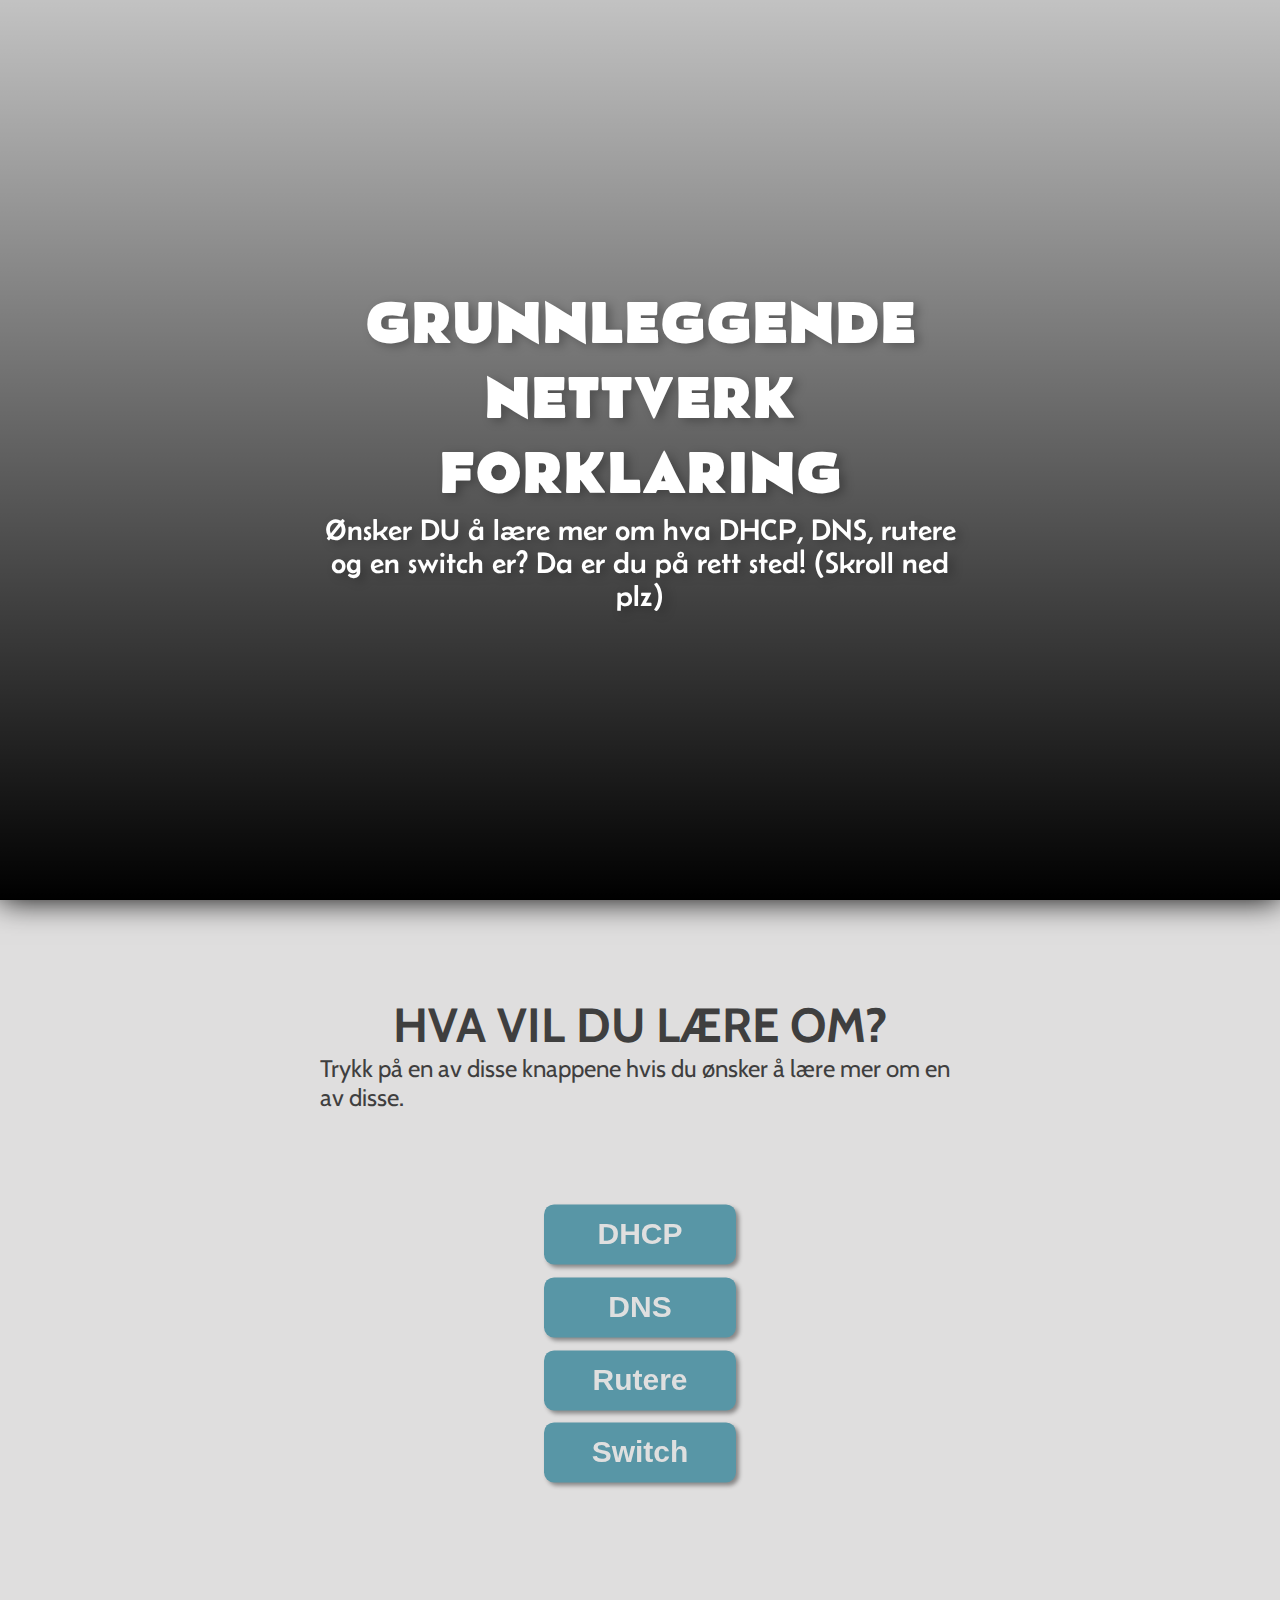
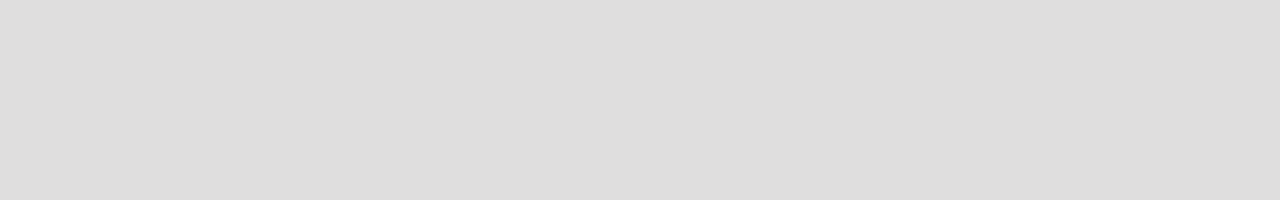
<file: index.html>
<!DOCTYPE html>
<html lang="en">
<head>
    <meta charset="UTF-8">
    <meta http-equiv="X-UA-Compatible" content="IE=edge">
    <meta name="viewport" content="width=device-width, initial-scale=1.0">
    <!-- Google Fonts -->
    <style>
        @import url('https://fonts.googleapis.com/css2?family=Belanosima:wght@400;600&display=swap');
    </style>        
    <style>
        @import url('https://fonts.googleapis.com/css2?family=Cabin&display=swap');
    </style>

    <!-- Tittel, CSS & ikon -->
    <title>Internet forklaring</title>
    <link rel="stylesheet" href="styles.css">
    <link rel="icon" type="image/x-icon" href="https://cdn.discordapp.com/attachments/380994930904137730/1147265532341526630/icon.png">
</head>
<body>
    
    <!-- Toppen av siden -->

    <div class="header">
        <div class="title">
            <h1>
                GRUNNLEGGENDE NETTVERK FORKLARING
            </h1>
            <p>
                Ønsker DU å lære mer om hva DHCP, DNS, rutere og en switch er? Da er du på rett sted!  (Skroll ned plz)
            </p>
        </div>
    </div>

    <!-- Neste side; forklaringer -->

    <div class="nextpage">
        <div class="nextpagetitle">
            <h1>
                HVA VIL DU LÆRE OM?
            </h1>
            <p>Trykk på en av disse knappene hvis du ønsker å lære mer om en av disse.</p>
        </div>
        <div class="buttons">
            <button type="button" class="dhcp" onclick="location.href='dhcp.html'">
                DHCP
            </button>
            <button type="button" class="dns" onclick="location.href='dns.html'">
                DNS
            </button>
            <button type="button" class="rutere" onclick="location.href='rutere.html'">
                Rutere
            </button>
            <button type="button" class="switch" onclick="location.href='switch.html'">
                Switch
            </button>
        </div>
    </div>
</body>
</html>
</file>
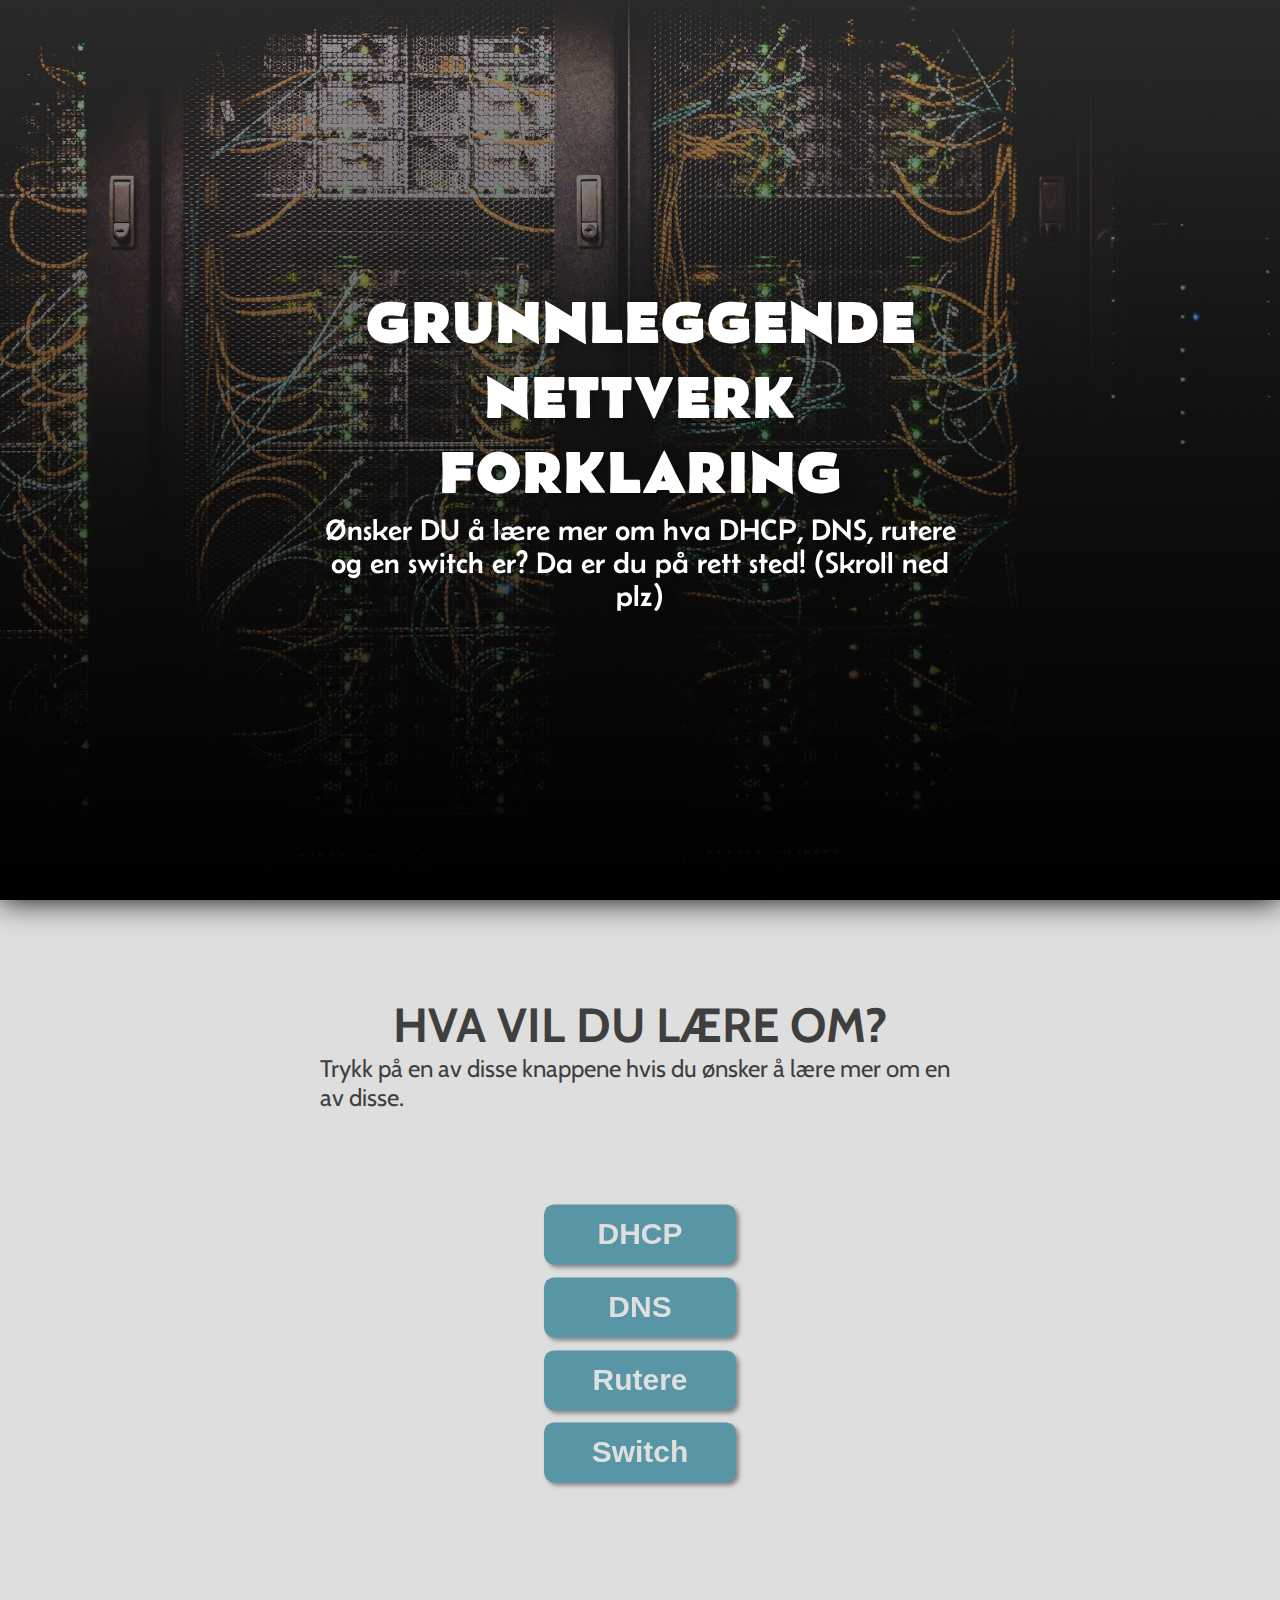
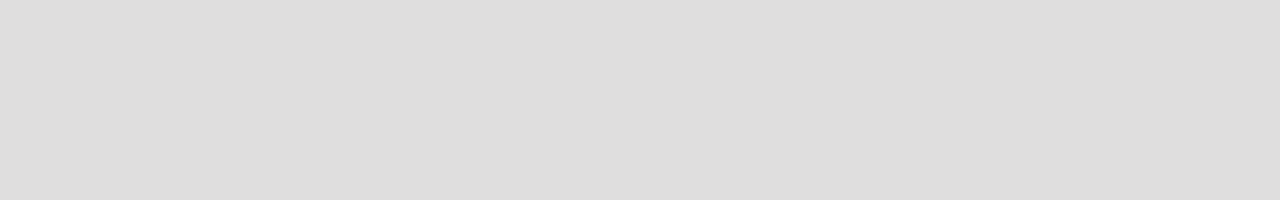
<file: nettverk/index.html>
<!DOCTYPE html>
<html lang="en">
<head>
    <meta charset="UTF-8">
    <meta http-equiv="X-UA-Compatible" content="IE=edge">
    <meta name="viewport" content="width=device-width, initial-scale=1.0">
    <!-- Google Fonts -->
    <style>
        @import url('https://fonts.googleapis.com/css2?family=Belanosima:wght@400;600&display=swap');
    </style>        
    <style>
        @import url('https://fonts.googleapis.com/css2?family=Cabin&display=swap');
    </style>

    <!-- Tittel, CSS & ikon -->
    <title>Internet forklaring</title>
    <link rel="stylesheet" href="styles.css">
    <link rel="icon" type="image/x-icon" href="/images/icon.png">
</head>
<body>
    
    <!-- Toppen av siden -->

    <div class="header">
        <div class="title">
            <h1>
                GRUNNLEGGENDE NETTVERK FORKLARING
            </h1>
            <p>
                Ønsker DU å lære mer om hva DHCP, DNS, rutere og en switch er? Da er du på rett sted!  (Skroll ned plz)
            </p>
        </div>
    </div>

    <!-- Neste side; forklaringer -->

    <div class="nextpage">
        <div class="nextpagetitle">
            <h1>
                HVA VIL DU LÆRE OM?
            </h1>
            <p>Trykk på en av disse knappene hvis du ønsker å lære mer om en av disse.</p>
        </div>
        <div class="buttons">
            <button type="button" class="dhcp" onclick="location.href='dhcp.html'">
                DHCP
            </button>
            <button type="button" class="dns" onclick="location.href='dns.html'">
                DNS
            </button>
            <button type="button" class="rutere" onclick="location.href='rutere.html'">
                Rutere
            </button>
            <button type="button" class="switch" onclick="location.href='switch.html'">
                Switch
            </button>
        </div>
    </div>
</body>
</html>
</file>
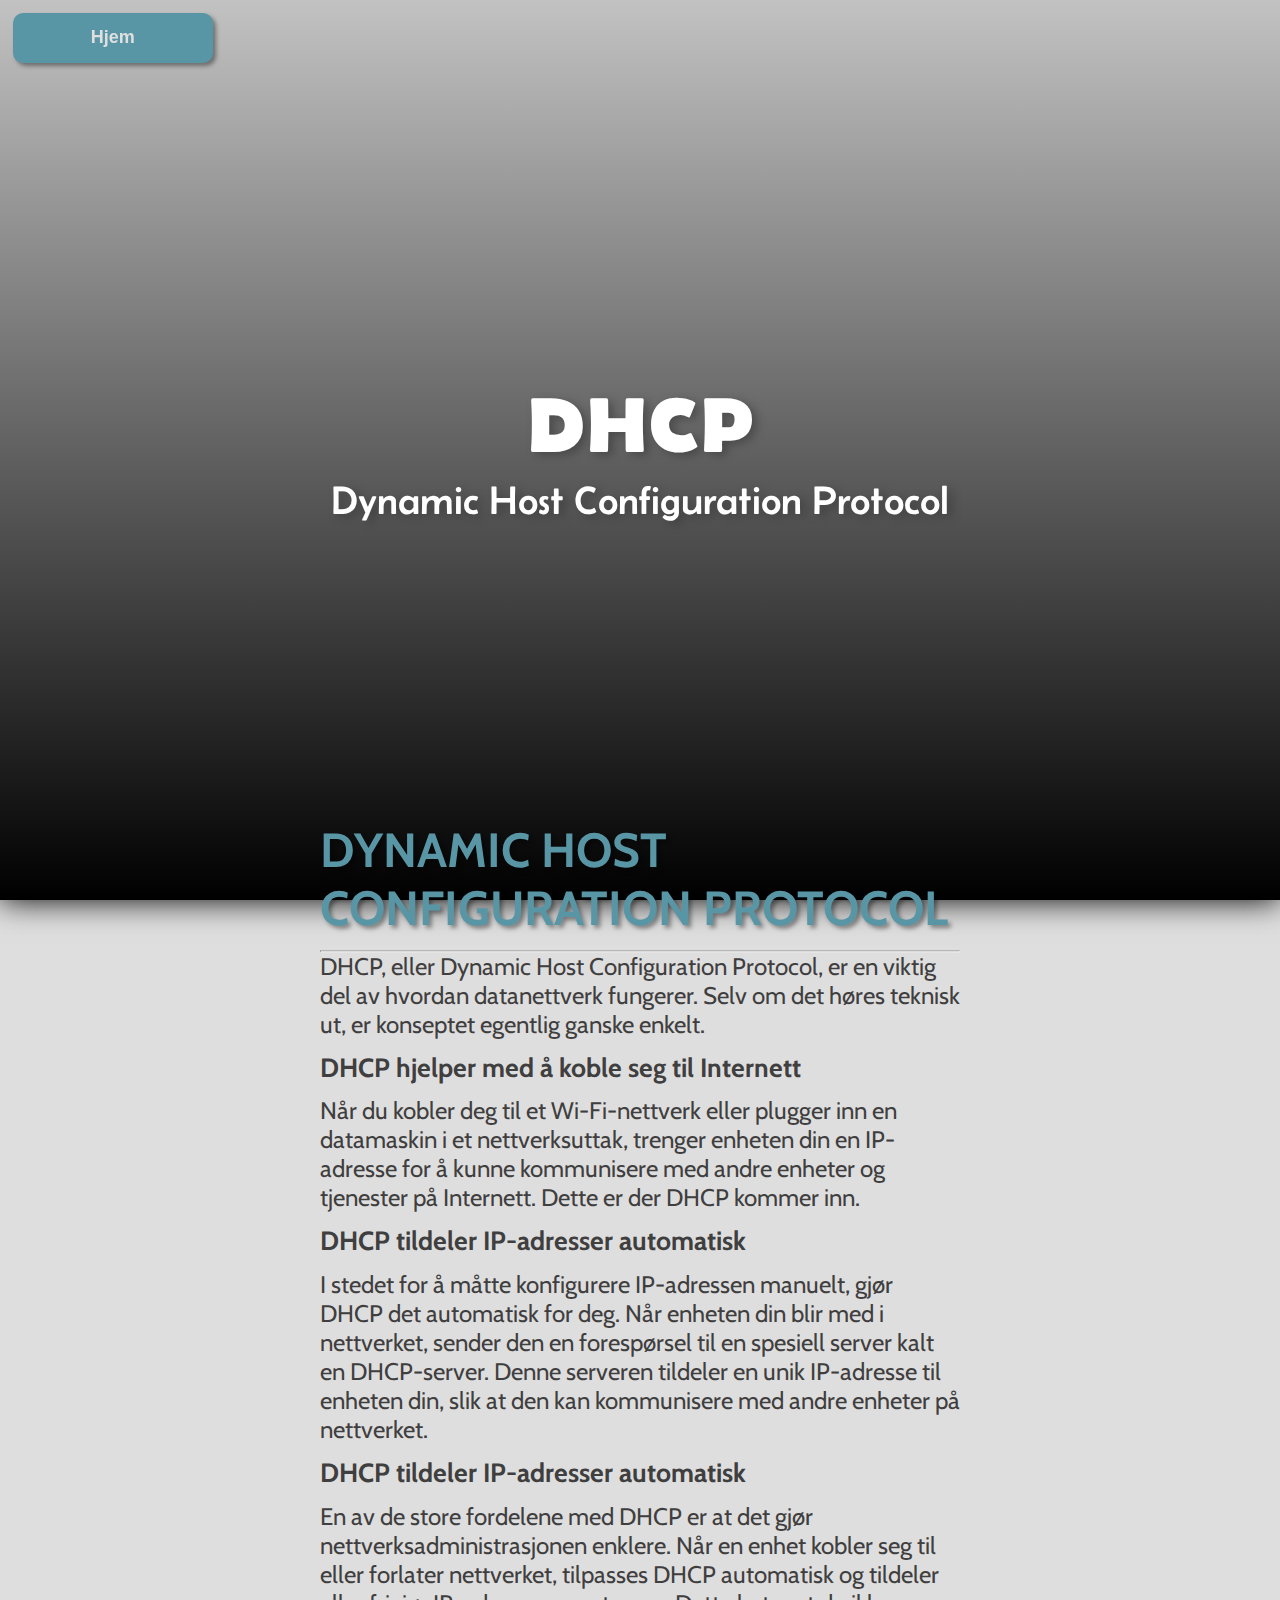
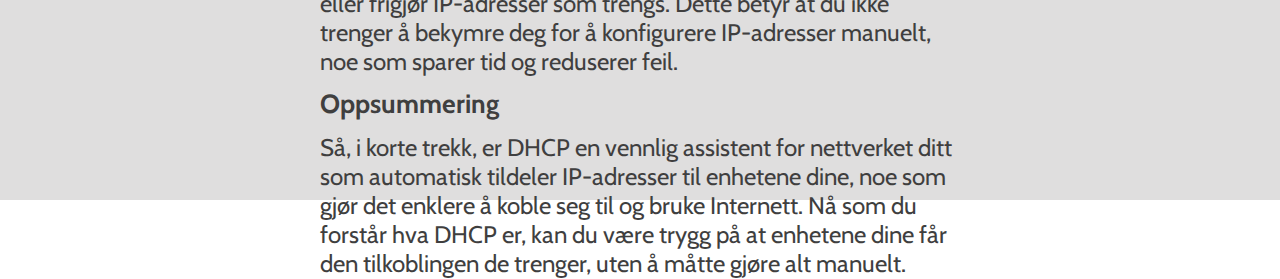
<file: dhcp.html>
<!DOCTYPE html>
<html lang="en">
<head>
    <meta charset="UTF-8">
    <meta http-equiv="X-UA-Compatible" content="IE=edge">
    <meta name="viewport" content="width=device-width, initial-scale=1.0">
    <!-- Google Fonts -->
    <style>
        @import url('https://fonts.googleapis.com/css2?family=Belanosima:wght@400;600&display=swap');
    </style>        
    <style>
        @import url('https://fonts.googleapis.com/css2?family=Cabin&display=swap');
    </style>

    <!-- Tittel, CSS & ikon -->
    <title>Internet forklaring</title>
    <link rel="stylesheet" href="dhcp.css">
    <link rel="icon" type="image/x-icon" href="/images/icon.png">
</head>
<body>
    
    <!-- Toppen av siden -->

    <div class="header">
        <!-- Tilbake knapp -->
        <div class="tilbakeknapp">
            <button type="button" class="return" onclick="location.href='index.html'">
                Hjem
            </button>
        </div>
        <div class="titteltekst">
            <div class="title">
                <h1>
                    DHCP
                </h1>
                <p>
                    Dynamic Host Configuration Protocol
                </p>
            </div>
        </div>
    </div>

    <!-- Neste side -->

    <div class="nextpage">
        <div class="infotext">
            <h1>DYNAMIC HOST CONFIGURATION PROTOCOL</h1>
            <hr>
            <p>
                DHCP, eller Dynamic Host Configuration Protocol, er en viktig del av hvordan datanettverk fungerer. Selv om det høres teknisk ut, er konseptet egentlig ganske enkelt.

                <h2>DHCP hjelper med å koble seg til Internett</h2>

                Når du kobler deg til et Wi-Fi-nettverk eller plugger inn en datamaskin i et nettverksuttak, trenger enheten din en IP-adresse for å kunne kommunisere med andre enheter og tjenester på Internett. Dette er der DHCP kommer inn.
               
                <h2>DHCP tildeler IP-adresser automatisk</h2>

                I stedet for å måtte konfigurere IP-adressen manuelt, gjør DHCP det automatisk for deg. Når enheten din blir med i nettverket, sender den en forespørsel til en spesiell server kalt en DHCP-server. Denne serveren tildeler en unik IP-adresse til enheten din, slik at den kan kommunisere med andre enheter på nettverket.
                
                <h2>DHCP tildeler IP-adresser automatisk</h2>

                En av de store fordelene med DHCP er at det gjør nettverksadministrasjonen enklere. Når en enhet kobler seg til eller forlater nettverket, tilpasses DHCP automatisk og tildeler eller frigjør IP-adresser som trengs. Dette betyr at du ikke trenger å bekymre deg for å konfigurere IP-adresser manuelt, noe som sparer tid og reduserer feil.
                
                <h2>Oppsummering</h2>

                Så, i korte trekk, er DHCP en vennlig assistent for nettverket ditt som automatisk tildeler IP-adresser til enhetene dine, noe som gjør det enklere å koble seg til og bruke Internett. Nå som du forstår hva DHCP er, kan du være trygg på at enhetene dine får den tilkoblingen de trenger, uten å måtte gjøre alt manuelt.
            </p>
        </div>
    </div>
</file>
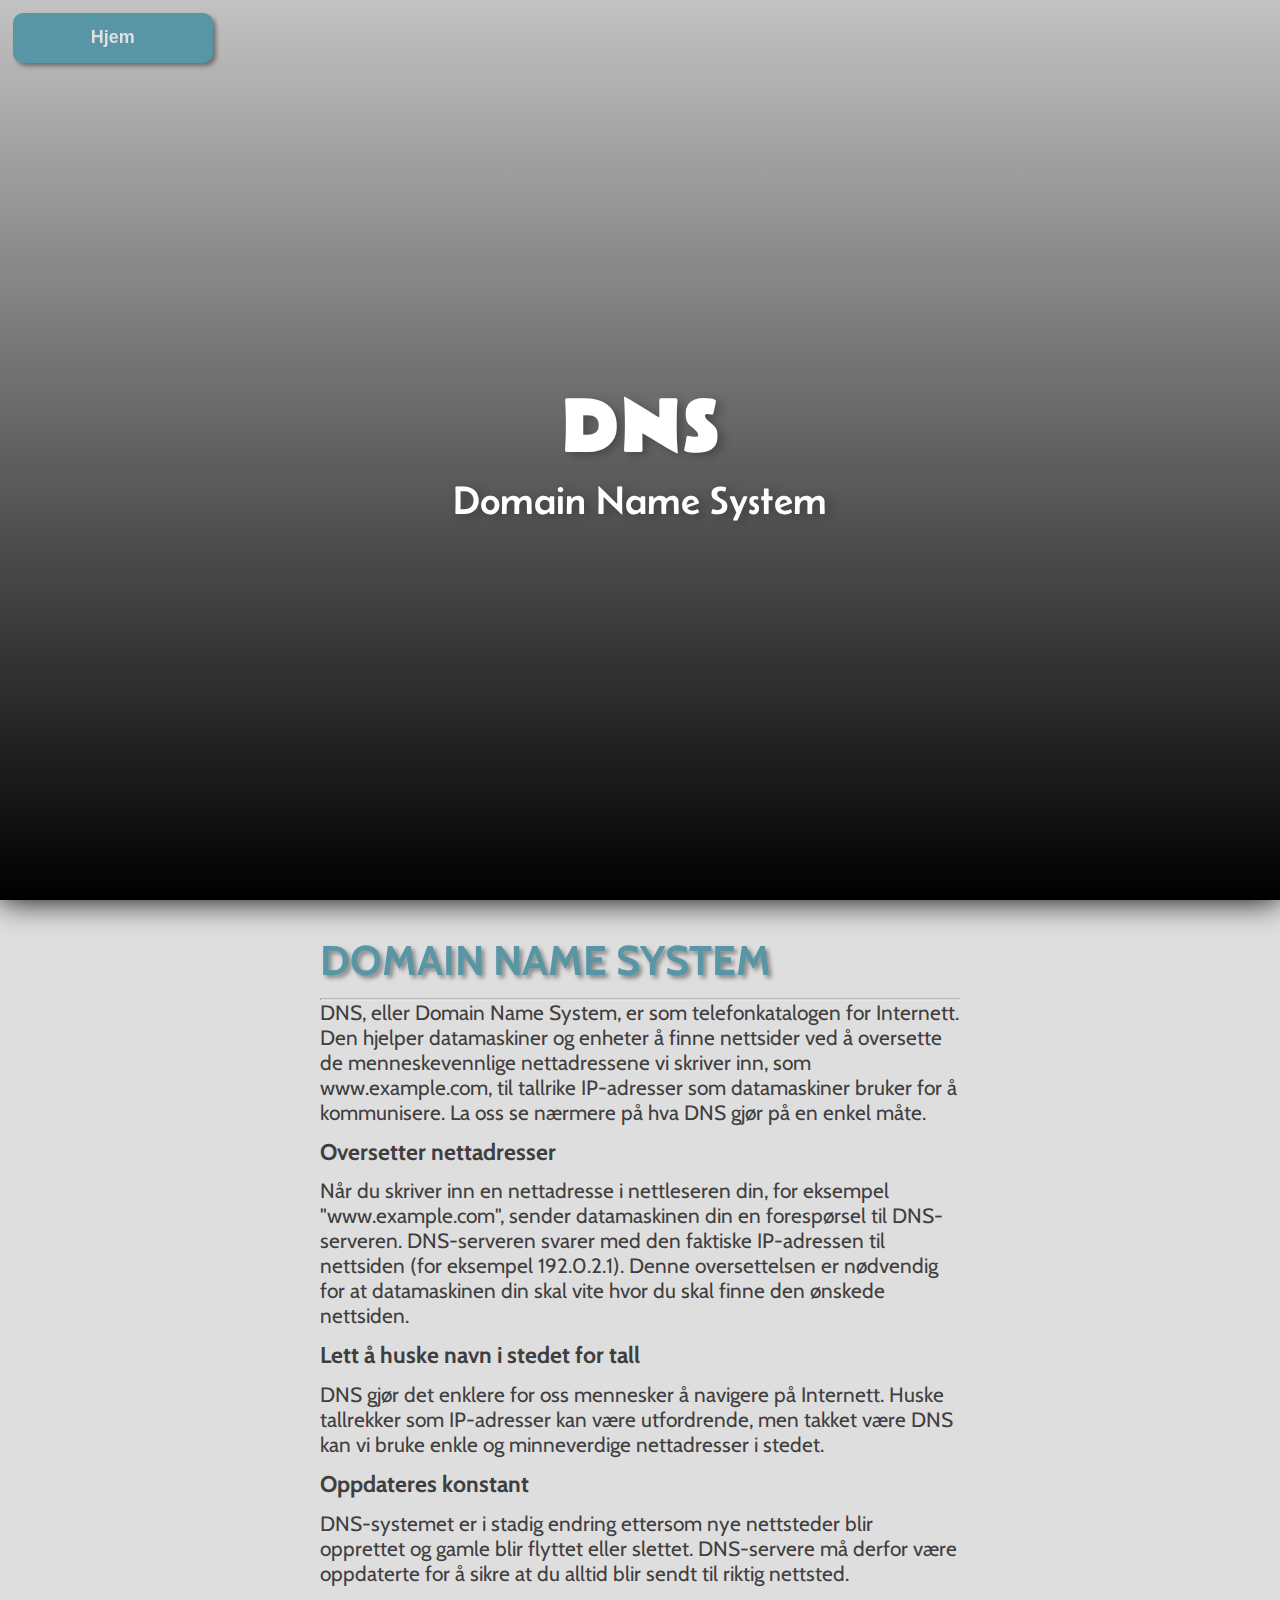
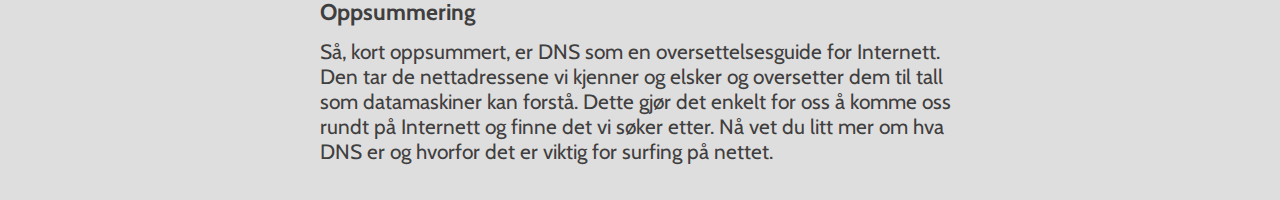
<file: dns.html>
<!DOCTYPE html>
<html lang="en">
<head>
    <meta charset="UTF-8">
    <meta http-equiv="X-UA-Compatible" content="IE=edge">
    <meta name="viewport" content="width=device-width, initial-scale=1.0">
    <!-- Google Fonts -->
    <style>
        @import url('https://fonts.googleapis.com/css2?family=Belanosima:wght@400;600&display=swap');
    </style>        
    <style>
        @import url('https://fonts.googleapis.com/css2?family=Cabin&display=swap');
    </style>

    <!-- Tittel, CSS & ikon -->
    <title>Internet forklaring</title>
    <link rel="stylesheet" href="dns.css">
    <link rel="icon" type="image/x-icon" href="/images/icon.png">
</head>
<body>
    
    <!-- Toppen av siden -->

    <div class="header">
        <!-- Tilbake knapp -->
        <div class="tilbakeknapp">
            <button type="button" class="return" onclick="location.href='index.html'">
                Hjem
            </button>
        </div>
        <!-- Tittel -->
        <div class="titteltekst">
            <div class="title">
                <h1>
                    DNS
                </h1>
                <p>
                    Domain Name System
                </p>
            </div>
        </div>
    </div>

    <!-- Neste side -->

    <div class="nextpage">
        <div class="infotext">
            <h1>DOMAIN NAME SYSTEM</h1>
            <hr>
            <p>
                DNS, eller Domain Name System, er som telefonkatalogen for Internett. Den hjelper datamaskiner og enheter å finne nettsider ved å oversette de menneskevennlige nettadressene vi skriver inn, som www.example.com, til tallrike IP-adresser som datamaskiner bruker for å kommunisere. La oss se nærmere på hva DNS gjør på en enkel måte.

                <h2>Oversetter nettadresser</h2>

                Når du skriver inn en nettadresse i nettleseren din, for eksempel "www.example.com", sender datamaskinen din en forespørsel til DNS-serveren. DNS-serveren svarer med den faktiske IP-adressen til nettsiden (for eksempel 192.0.2.1). Denne oversettelsen er nødvendig for at datamaskinen din skal vite hvor du skal finne den ønskede nettsiden.
              
                <h2>Lett å huske navn i stedet for tall</h2>

                DNS gjør det enklere for oss mennesker å navigere på Internett. Huske tallrekker som IP-adresser kan være utfordrende, men takket være DNS kan vi bruke enkle og minneverdige nettadresser i stedet.
               
                <h2>Oppdateres konstant</h2>

                DNS-systemet er i stadig endring ettersom nye nettsteder blir opprettet og gamle blir flyttet eller slettet. DNS-servere må derfor være oppdaterte for å sikre at du alltid blir sendt til riktig nettsted.
                
                <h2>Oppsummering</h2>

                Så, kort oppsummert, er DNS som en oversettelsesguide for Internett. Den tar de nettadressene vi kjenner og elsker og oversetter dem til tall som datamaskiner kan forstå. Dette gjør det enkelt for oss å komme oss rundt på Internett og finne det vi søker etter. Nå vet du litt mer om hva DNS er og hvorfor det er viktig for surfing på nettet.
            </p>
        </div>
    </div>
</file>
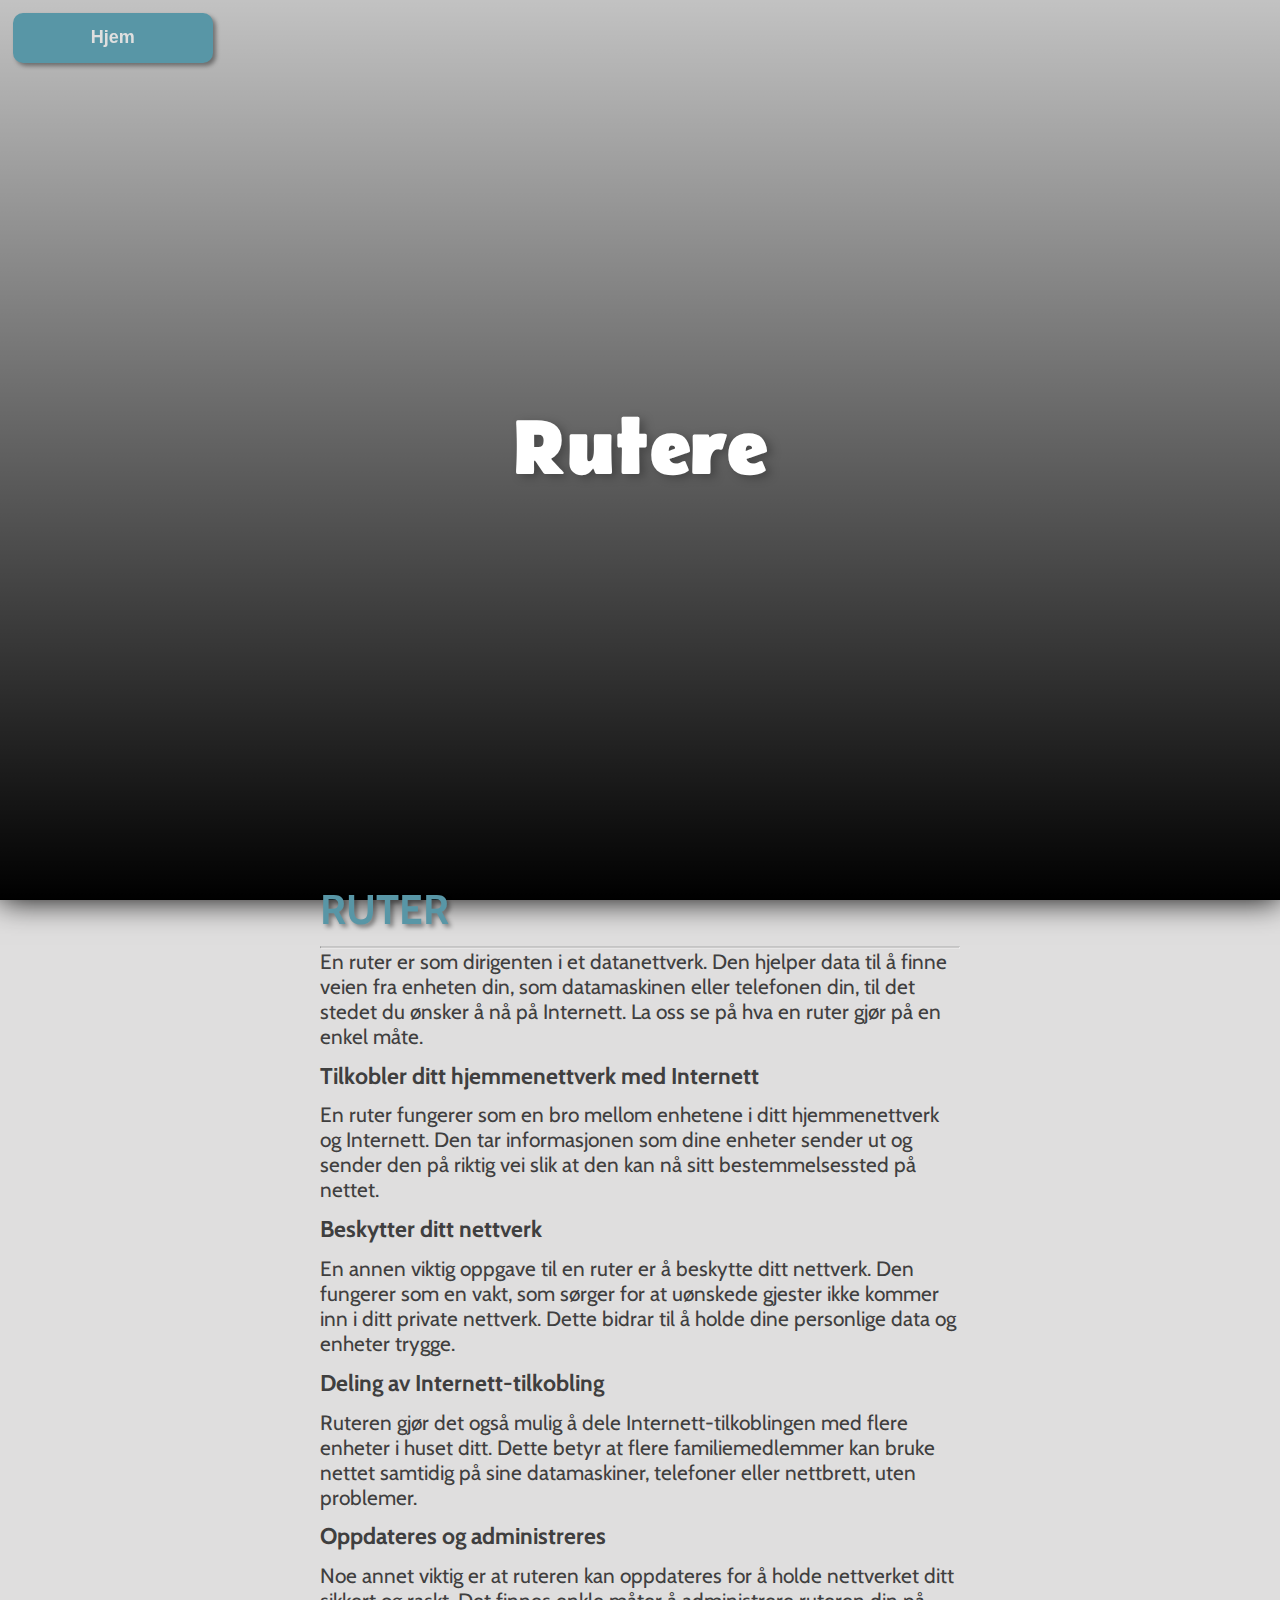
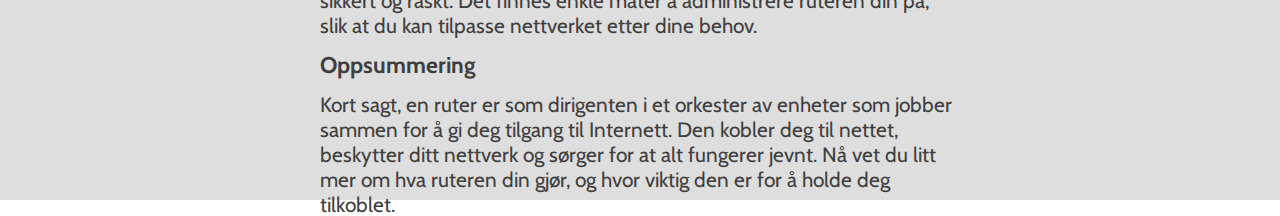
<file: rutere.html>
<!DOCTYPE html>
<html lang="en">
<head>
    <meta charset="UTF-8">
    <meta http-equiv="X-UA-Compatible" content="IE=edge">
    <meta name="viewport" content="width=device-width, initial-scale=1.0">
    <!-- Google Fonts -->
    <style>
        @import url('https://fonts.googleapis.com/css2?family=Belanosima:wght@400;600&display=swap');
    </style>        
    <style>
        @import url('https://fonts.googleapis.com/css2?family=Cabin&display=swap');
    </style>

    <!-- Tittel, CSS & ikon -->
    <title>Internet forklaring</title>
    <link rel="stylesheet" href="rutere.css">
    <link rel="icon" type="image/x-icon" href="/images/icon.png">
</head>
<body>
    
    <!-- Toppen av siden -->

    <div class="header">
        <!-- Tilbake knapp -->
        <div class="tilbakeknapp">
            <button type="button" class="return" onclick="location.href='index.html'">
                Hjem
            </button>
        </div>
        <div class="titteltekst">
            <div class="title">
                <h1>
                    Rutere
                </h1>
            </div>
        </div>
    </div>

    <!-- Neste side -->

    <div class="nextpage">
        <div class="infotext">
            <h1>RUTER</h1>
            <hr>
            <p>
                En ruter er som dirigenten i et datanettverk. Den hjelper data til å finne veien fra enheten din, som datamaskinen eller telefonen din, til det stedet du ønsker å nå på Internett. La oss se på hva en ruter gjør på en enkel måte.

                <h2>Tilkobler ditt hjemmenettverk med Internett</h2>

                En ruter fungerer som en bro mellom enhetene i ditt hjemmenettverk og Internett. Den tar informasjonen som dine enheter sender ut og sender den på riktig vei slik at den kan nå sitt bestemmelsessted på nettet.

                <h2>Beskytter ditt nettverk</h2>

                En annen viktig oppgave til en ruter er å beskytte ditt nettverk. Den fungerer som en vakt, som sørger for at uønskede gjester ikke kommer inn i ditt private nettverk. Dette bidrar til å holde dine personlige data og enheter trygge.

                <h2>Deling av Internett-tilkobling</h2>

                Ruteren gjør det også mulig å dele Internett-tilkoblingen med flere enheter i huset ditt. Dette betyr at flere familiemedlemmer kan bruke nettet samtidig på sine datamaskiner, telefoner eller nettbrett, uten problemer.

                <h2>Oppdateres og administreres</h2>

                Noe annet viktig er at ruteren kan oppdateres for å holde nettverket ditt sikkert og raskt. Det finnes enkle måter å administrere ruteren din på, slik at du kan tilpasse nettverket etter dine behov.

                <h2>Oppsummering</h2>

                Kort sagt, en ruter er som dirigenten i et orkester av enheter som jobber sammen for å gi deg tilgang til Internett. Den kobler deg til nettet, beskytter ditt nettverk og sørger for at alt fungerer jevnt. Nå vet du litt mer om hva ruteren din gjør, og hvor viktig den er for å holde deg tilkoblet.
            </p>
        </div>
    </div>
</file>
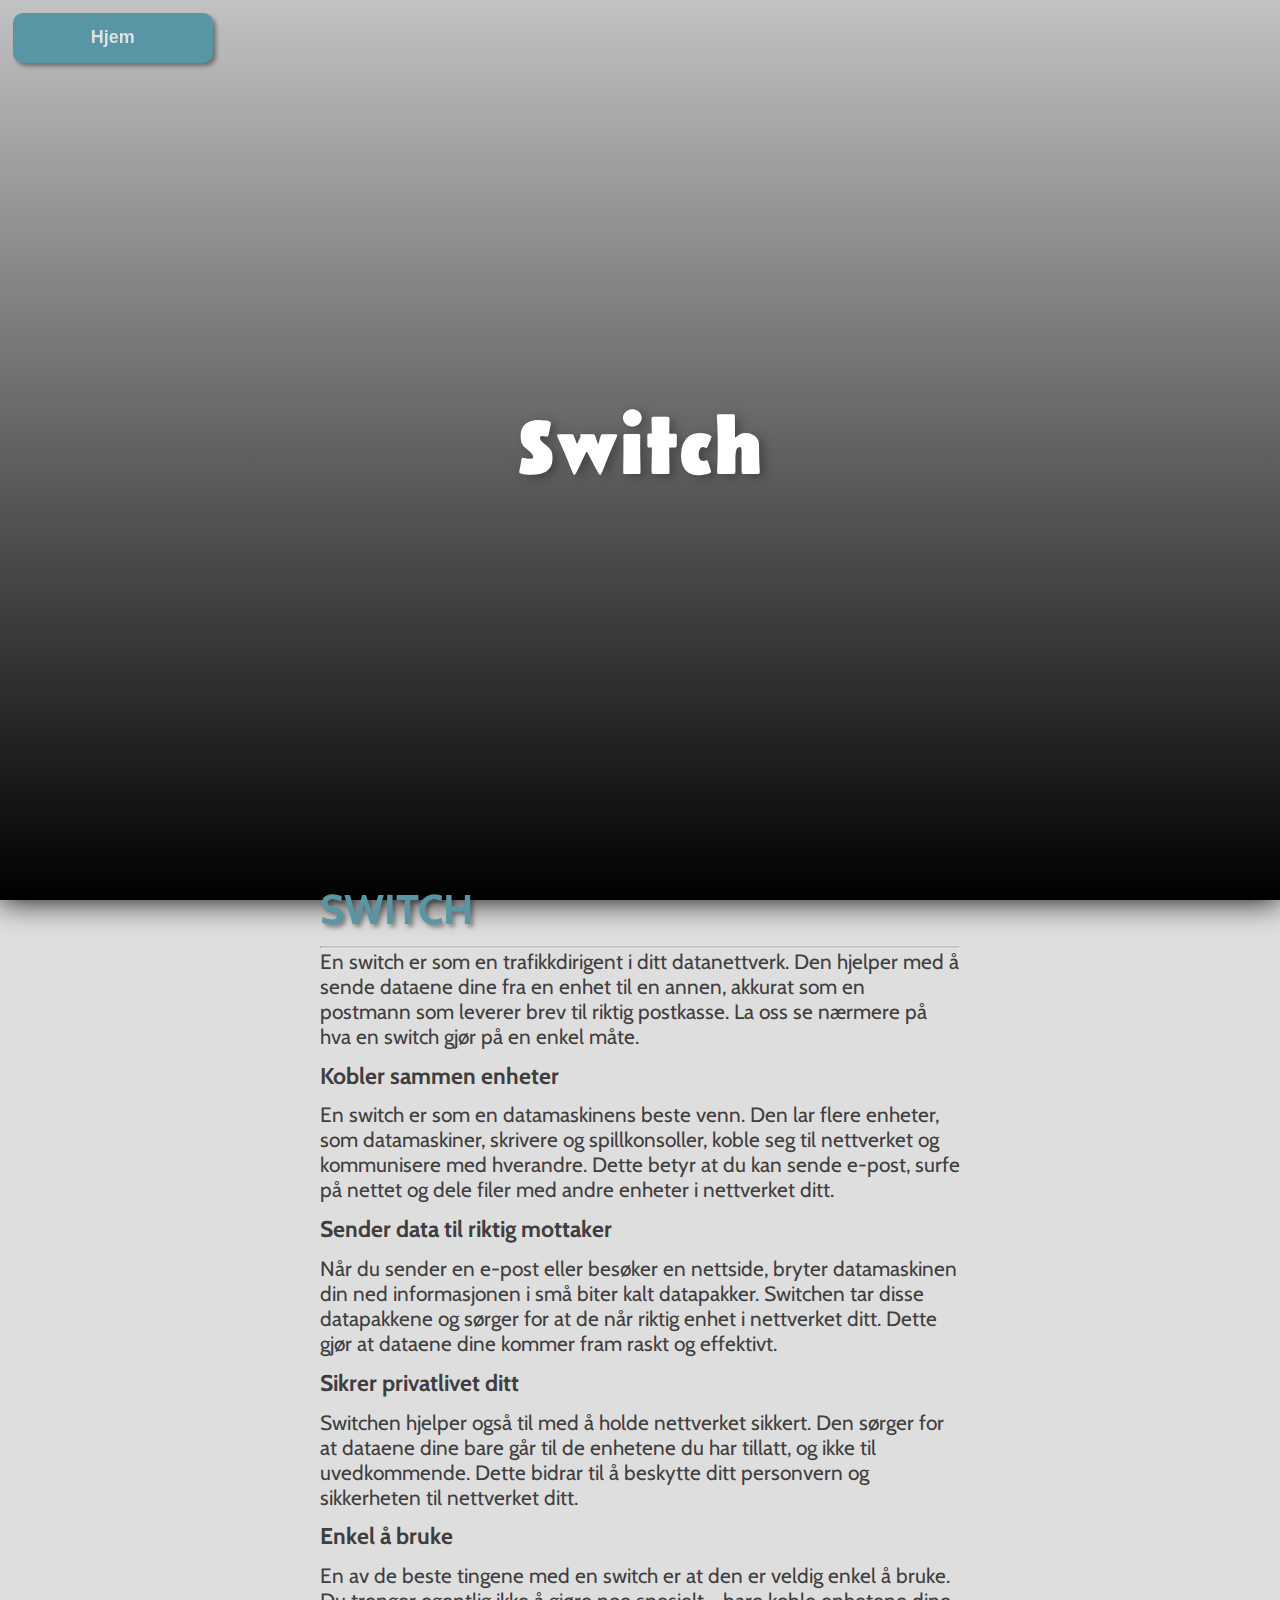
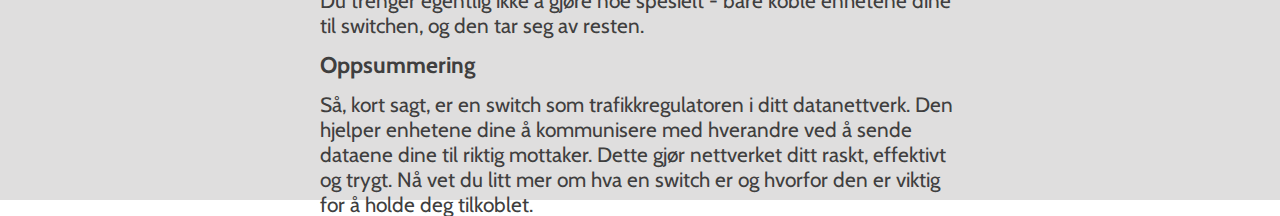
<file: switch.html>
<!DOCTYPE html>
<html lang="en">
<head>
    <meta charset="UTF-8">
    <meta http-equiv="X-UA-Compatible" content="IE=edge">
    <meta name="viewport" content="width=device-width, initial-scale=1.0">
    <!-- Google Fonts -->
    <style>
        @import url('https://fonts.googleapis.com/css2?family=Belanosima:wght@400;600&display=swap');
    </style>        
    <style>
        @import url('https://fonts.googleapis.com/css2?family=Cabin&display=swap');
    </style>

    <!-- Tittel, CSS & ikon -->
    <title>Internet forklaring</title>
    <link rel="stylesheet" href="switch.css">
    <link rel="icon" type="image/x-icon" href="/images/icon.png">
</head>
<body>
    
    <!-- Toppen av siden -->

    <div class="header">
        <!-- Tilbake knapp -->
        <div class="tilbakeknapp">
            <button type="button" class="return" onclick="location.href='index.html'">
                Hjem
            </button>
        </div>
        <div class="titteltekst">
            <div class="title">
                <h1>
                    Switch
                </h1>
            </div>
        </div>
    </div>

    <!-- Neste side -->

    <div class="nextpage">
        <div class="infotext">
            <h1>SWITCH</h1>
            <hr>
            <p>
                En switch er som en trafikkdirigent i ditt datanettverk. Den hjelper med å sende dataene dine fra en enhet til en annen, akkurat som en postmann som leverer brev til riktig postkasse. La oss se nærmere på hva en switch gjør på en enkel måte.

                <h2>Kobler sammen enheter</h2>

                En switch er som en datamaskinens beste venn. Den lar flere enheter, som datamaskiner, skrivere og spillkonsoller, koble seg til nettverket og kommunisere med hverandre. Dette betyr at du kan sende e-post, surfe på nettet og dele filer med andre enheter i nettverket ditt.

                <h2>Sender data til riktig mottaker</h2>

                Når du sender en e-post eller besøker en nettside, bryter datamaskinen din ned informasjonen i små biter kalt datapakker. Switchen tar disse datapakkene og sørger for at de når riktig enhet i nettverket ditt. Dette gjør at dataene dine kommer fram raskt og effektivt.

                <h2>Sikrer privatlivet ditt</h2>

                Switchen hjelper også til med å holde nettverket sikkert. Den sørger for at dataene dine bare går til de enhetene du har tillatt, og ikke til uvedkommende. Dette bidrar til å beskytte ditt personvern og sikkerheten til nettverket ditt.

                <h2>Enkel å bruke</h2>
                En av de beste tingene med en switch er at den er veldig enkel å bruke. Du trenger egentlig ikke å gjøre noe spesielt - bare koble enhetene dine til switchen, og den tar seg av resten.

                <h2>Oppsummering</h2>

                Så, kort sagt, er en switch som trafikkregulatoren i ditt datanettverk. Den hjelper enhetene dine å kommunisere med hverandre ved å sende dataene dine til riktig mottaker. Dette gjør nettverket ditt raskt, effektivt og trygt. Nå vet du litt mer om hva en switch er og hvorfor den er viktig for å holde deg tilkoblet.
            </p>
        </div>
    </div>
</file>
<file: styles.css>
* {
    margin: 0;
    padding: 0;
}

/* Forsiden */

.header {
    width: 100%;
    height: 100vh;
    background-image: linear-gradient(rgba(0, 0, 0, 0.24),rgba(0,0,0,10)), url(https://cdn.discordapp.com/attachments/380994930904137730/1147265531049680896/background.jpg);
    box-shadow: 0 0 30px black;
    background-size: cover;
    background-position: center;
    position: relative;
}

.title {
    color: white;
    text-align: center;
    font-size: 190%;
    font-family: 'Belanosima', sans-serif;
    filter: drop-shadow(5px 3px 5px #00000042);
    display: flex;
    flex-wrap: wrap;
    flex-direction: column;
    justify-content: center;
    align-items: center;
    padding: 0 25%;
    width: 50%;
    margin: 0;
    position: absolute;
    top: 50%;
    transform: translateY(-50%);
}
.intro {
    color: white;
    text-align: center;
    padding-top: 13%;
    font-size: 200%;
    font-family: 'Cabin', sans-serif;
    filter: drop-shadow(5px 3px 5px #00000042);
}

/* Neste side */

.nextpage {
    padding: 0 25%;
    height: 100vh;
    background-color: rgb(223, 222, 222);
    color: rgb(63, 63, 63);
    font-size: 150%;
    font-family: 'Cabin', sans-serif;
}

/* Tittel til hva du vil lære om */

.nextpagetitle {
    padding-top: 15%;
    display: flex;
    flex-wrap: wrap;
    flex-direction: column;
    justify-content: center;
    align-items: center;
}

/* Buttons til forklaringer */

.buttons {
    display: flex;
    flex-wrap: wrap;
    flex-direction: column;
    justify-content: center;
    align-items: center;
    width: 50%;
    margin: 0;
    position: absolute;
    top: 150%;
    transform: translateY(-50%);
}


.dhcp {
    width: 30%;
    height: 60px;
    background-color: rgb(88, 150, 166);
    color: rgb(223, 223, 223);
    cursor: pointer;
    font-weight: 600;
    font-size: 30px;
    border: none;
    border-radius: 10px;
    filter: drop-shadow(3px 3px 2px rgba(0, 0, 0, 0.395));
    margin-bottom: 2%;
    transition: all .2s ease-in-out; 
}
.dhcp:hover {
    transform: scale(1.1); 
}
.dns {
    width: 30%;
    height: 60px;
    background-color: rgb(88, 150, 166);
    color: rgb(223, 223, 223);
    cursor: pointer;
    font-weight: 600;
    font-size: 30px;
    border: none;
    border-radius: 10px;
    filter: drop-shadow(3px 3px 2px rgba(0, 0, 0, 0.395));
    margin-bottom: 2%;
    transition: all .2s ease-in-out; 
}
.dns:hover {
    transform: scale(1.1); 
}
.rutere {
    width: 30%;
    height: 60px;
    background-color: rgb(88, 150, 166);
    color: rgb(223, 223, 223);
    cursor: pointer;
    font-weight: 600;
    font-size: 30px;
    border: none;
    border-radius: 10px;
    filter: drop-shadow(3px 3px 2px rgba(0, 0, 0, 0.395));
    margin-bottom: 2%;
    transition: all .2s ease-in-out; 
}
.rutere:hover {
    transform: scale(1.1); 
}
.switch {
    width: 30%;
    height: 60px;
    background-color: rgb(88, 150, 166);
    color: rgb(223, 223, 223);
    cursor: pointer;
    font-weight: 600;
    font-size: 30px;
    border: none;
    border-radius: 10px;
    filter: drop-shadow(3px 3px 2px rgba(0, 0, 0, 0.395));
    margin-bottom: 2%;
    transition: all .2s ease-in-out; 
}
.switch:hover {
    transform: scale(1.1); 
}
</file>
<file: nettverk/styles.css>
* {
    margin: 0;
    padding: 0;
}

/* Forsiden */

.header {
    width: 100%;
    height: 100vh;
    background-image: linear-gradient(rgba(0, 0, 0, 0.24),rgba(0,0,0,10)), url(/images/background.jpg);
    box-shadow: 0 0 30px black;
    background-size: cover;
    background-position: center;
    position: relative;
}

.title {
    color: white;
    text-align: center;
    font-size: 190%;
    font-family: 'Belanosima', sans-serif;
    filter: drop-shadow(5px 3px 5px #00000042);
    display: flex;
    flex-wrap: wrap;
    flex-direction: column;
    justify-content: center;
    align-items: center;
    padding: 0 25%;
    width: 50%;
    margin: 0;
    position: absolute;
    top: 50%;
    transform: translateY(-50%);
}
.intro {
    color: white;
    text-align: center;
    padding-top: 13%;
    font-size: 200%;
    font-family: 'Cabin', sans-serif;
    filter: drop-shadow(5px 3px 5px #00000042);
}

/* Neste side */

.nextpage {
    padding: 0 25%;
    height: 100vh;
    background-color: rgb(223, 222, 222);
    color: rgb(63, 63, 63);
    font-size: 150%;
    font-family: 'Cabin', sans-serif;
}

/* Tittel til hva du vil lære om */

.nextpagetitle {
    padding-top: 15%;
    display: flex;
    flex-wrap: wrap;
    flex-direction: column;
    justify-content: center;
    align-items: center;
}

/* Buttons til forklaringer */

.buttons {
    display: flex;
    flex-wrap: wrap;
    flex-direction: column;
    justify-content: center;
    align-items: center;
    width: 50%;
    margin: 0;
    position: absolute;
    top: 150%;
    transform: translateY(-50%);
}


.dhcp {
    width: 30%;
    height: 60px;
    background-color: rgb(88, 150, 166);
    color: rgb(223, 223, 223);
    cursor: pointer;
    font-weight: 600;
    font-size: 30px;
    border: none;
    border-radius: 10px;
    filter: drop-shadow(3px 3px 2px rgba(0, 0, 0, 0.395));
    margin-bottom: 2%;
    transition: all .2s ease-in-out; 
}
.dhcp:hover {
    transform: scale(1.1); 
}
.dns {
    width: 30%;
    height: 60px;
    background-color: rgb(88, 150, 166);
    color: rgb(223, 223, 223);
    cursor: pointer;
    font-weight: 600;
    font-size: 30px;
    border: none;
    border-radius: 10px;
    filter: drop-shadow(3px 3px 2px rgba(0, 0, 0, 0.395));
    margin-bottom: 2%;
    transition: all .2s ease-in-out; 
}
.dns:hover {
    transform: scale(1.1); 
}
.rutere {
    width: 30%;
    height: 60px;
    background-color: rgb(88, 150, 166);
    color: rgb(223, 223, 223);
    cursor: pointer;
    font-weight: 600;
    font-size: 30px;
    border: none;
    border-radius: 10px;
    filter: drop-shadow(3px 3px 2px rgba(0, 0, 0, 0.395));
    margin-bottom: 2%;
    transition: all .2s ease-in-out; 
}
.rutere:hover {
    transform: scale(1.1); 
}
.switch {
    width: 30%;
    height: 60px;
    background-color: rgb(88, 150, 166);
    color: rgb(223, 223, 223);
    cursor: pointer;
    font-weight: 600;
    font-size: 30px;
    border: none;
    border-radius: 10px;
    filter: drop-shadow(3px 3px 2px rgba(0, 0, 0, 0.395));
    margin-bottom: 2%;
    transition: all .2s ease-in-out; 
}
.switch:hover {
    transform: scale(1.1); 
}
</file>
<file: dhcp.css>
* {
    margin: 0;
    padding: 0;
}

/* Forsiden */


/* Tittel og sånn */

.header {
    width: 100%;
    height: 100vh;
    background-image: linear-gradient(rgba(0, 0, 0, 0.24),rgba(0,0,0,10)), url(https://cdn.discordapp.com/attachments/380994930904137730/1147265531532034178/dhcp.jpg);
    box-shadow: 0 0 30px black;
    background-size: cover;
    background-position: center;
    position: relative;
}

/* Tilbake-knapp */

.tilbakeknapp {
    display: flex;
    flex-wrap: wrap;
    flex-direction: column;
    padding: 1% 0 0 1%;
}
.return {
    width: 200px;
    height: 50px;
    color: rgb(223, 223, 223);
    background-color: rgb(88, 150, 166);
    cursor: pointer;
    font-weight: 600;
    font-size: large;
    border: none;
    border-radius: 10px;
    filter: drop-shadow(3px 3px 2px rgba(0, 0, 0, 0.395));
    transition: all .2s ease-in-out;
}
.return:hover {
    transform: scale(1.1); 
}

/* Tittel */

.title {
    color: white;
    text-align: center;
    font-size: 250%;
    font-family: 'Belanosima', sans-serif;
    filter: drop-shadow(5px 3px 5px #00000042);
    display: flex;
    flex-wrap: wrap;
    flex-direction: column;
    justify-content: center;
    align-items: center;
    padding: 0 25%;
    width: 50%;
    margin: 0;
    position: absolute;
    top: 50%;
    transform: translateY(-50%);
}

/* Neste side */

.nextpage {
    /* padding: 0 25%; */
    height: 100vh;
    background-color: rgb(223, 222, 222);
    color: rgb(63, 63, 63);
    font-size: 150%;
    font-family: 'Cabin', sans-serif;
}

.infotext {
    padding: 0 25%;
    width: 50%;
    margin: 0;
    position: absolute;
    top: 150%;
    transform: translateY(-50%);
}
.infotext h1 {
    margin-bottom:2%;
    color: rgb(88, 150, 166);
    filter: drop-shadow(3px 3px 2px rgba(0, 0, 0, 0.395));
}
.infotext h2 {
    font-size: 110%;
    margin: 2% 0 2% 0;
}
</file>
<file: dns.css>
* {
    margin: 0;
    padding: 0;
}

/* Forsiden */


/* Tittel og sånn */

.header {
    width: 100%;
    height: 100vh;
    background-image: linear-gradient(rgba(0, 0, 0, 0.24),rgba(0,0,0,10)), url(https://cdn.discordapp.com/attachments/380994930904137730/1147265531959836783/dns.jpg);
    box-shadow: 0 0 30px black;
    background-size: cover;
    background-position: center;
    position: relative;
}

/* Tilbake-knapp */

.tilbakeknapp {
    display: flex;
    flex-wrap: wrap;
    flex-direction: column;
    padding: 1% 0 0 1%;
}
.return {
    width: 200px;
    height: 50px;
    color: rgb(223, 223, 223);
    background-color: rgb(88, 150, 166);
    cursor: pointer;
    font-weight: 600;
    font-size: large;
    border: none;
    border-radius: 10px;
    filter: drop-shadow(3px 3px 2px rgba(0, 0, 0, 0.395));
    transition: all .2s ease-in-out;
}
.return:hover {
    transform: scale(1.1); 
}

/* Tittel */

.title {
    color: white;
    text-align: center;
    font-size: 250%;
    font-family: 'Belanosima', sans-serif;
    filter: drop-shadow(5px 3px 5px #00000042);
    display: flex;
    flex-wrap: wrap;
    flex-direction: column;
    justify-content: center;
    align-items: center;
    padding: 0 25%;
    width: 50%;
    margin: 0;
    position: absolute;
    top: 50%;
    transform: translateY(-50%);
}

/* Neste side */

.nextpage {
    /* padding: 0 25%; */
    height: 100vh;
    background-color: rgb(223, 222, 222);
    color: rgb(63, 63, 63);
    font-size: 130%;
    font-family: 'Cabin', sans-serif;
}

.infotext {
    padding: 0 25%;
    width: 50%;
    margin: 0;
    position: absolute;
    top: 150%;
    transform: translateY(-50%);
}
.infotext h1 {
    margin-bottom:2%;
    color: rgb(88, 150, 166);
    filter: drop-shadow(3px 3px 2px rgba(0, 0, 0, 0.395));
}
.infotext h2 {
    font-size: 110%;
    margin: 2% 0 2% 0;
}
</file>
<file: rutere.css>
* {
    margin: 0;
    padding: 0;
}

/* Forsiden */


/* Tittel og sånn */

.header {
    width: 100%;
    height: 100vh;
    background-image: linear-gradient(rgba(0, 0, 0, 0.24),rgba(0,0,0,10)), url(https://cdn.discordapp.com/attachments/380994930904137730/1147265532626747412/ruter.jpg);
    box-shadow: 0 0 30px black;
    background-size: cover;
    background-position: center;
    position: relative;
}

/* Tilbake-knapp */

.tilbakeknapp {
    display: flex;
    flex-wrap: wrap;
    flex-direction: column;
    padding: 1% 0 0 1%;
}
.return {
    width: 200px;
    height: 50px;
    color: rgb(223, 223, 223);
    background-color: rgb(88, 150, 166);
    cursor: pointer;
    font-weight: 600;
    font-size: large;
    border: none;
    border-radius: 10px;
    filter: drop-shadow(3px 3px 2px rgba(0, 0, 0, 0.395));
    transition: all .2s ease-in-out;
}
.return:hover {
    transform: scale(1.1); 
}

/* Tittel */

.title {
    color: white;
    text-align: center;
    font-size: 250%;
    font-family: 'Belanosima', sans-serif;
    filter: drop-shadow(5px 3px 5px #00000042);
    display: flex;
    flex-wrap: wrap;
    flex-direction: column;
    justify-content: center;
    align-items: center;
    padding: 0 25%;
    width: 50%;
    margin: 0;
    position: absolute;
    top: 50%;
    transform: translateY(-50%);
}

/* Neste side */

.nextpage {
    /* padding: 0 25%; */
    height: 100vh;
    background-color: rgb(223, 222, 222);
    color: rgb(63, 63, 63);
    font-size: 130%;
    font-family: 'Cabin', sans-serif;
}

.infotext {
    padding: 0 25%;
    width: 50%;
    margin: 0;
    position: absolute;
    top: 150%;
    transform: translateY(-50%);
}
.infotext h1 {
    margin-bottom:2%;
    color: rgb(88, 150, 166);
    filter: drop-shadow(3px 3px 2px rgba(0, 0, 0, 0.395));
}
.infotext h2 {
    font-size: 110%;
    margin: 2% 0 2% 0;
}
</file>
<file: switch.css>
* {
    margin: 0;
    padding: 0;
}

/* Forsiden */


/* Tittel og sånn */

.header {
    width: 100%;
    height: 100vh;
    background-image: linear-gradient(rgba(0, 0, 0, 0.24),rgba(0,0,0,10)), url(https://cdn.discordapp.com/attachments/380994930904137730/1147265533188767835/switch.jpg);
    box-shadow: 0 0 30px black;
    background-size: cover;
    background-position: center;
    position: relative;
}

/* Tilbake-knapp */

.tilbakeknapp {
    display: flex;
    flex-wrap: wrap;
    flex-direction: column;
    padding: 1% 0 0 1%;
}
.return {
    width: 200px;
    height: 50px;
    color: rgb(223, 223, 223);
    background-color: rgb(88, 150, 166);
    cursor: pointer;
    font-weight: 600;
    font-size: large;
    border: none;
    border-radius: 10px;
    filter: drop-shadow(3px 3px 2px rgba(0, 0, 0, 0.395));
    transition: all .2s ease-in-out;
}
.return:hover {
    transform: scale(1.1); 
}

/* Tittel */

.title {
    color: white;
    text-align: center;
    font-size: 250%;
    font-family: 'Belanosima', sans-serif;
    filter: drop-shadow(5px 3px 5px #00000042);
    display: flex;
    flex-wrap: wrap;
    flex-direction: column;
    justify-content: center;
    align-items: center;
    padding: 0 25%;
    width: 50%;
    margin: 0;
    position: absolute;
    top: 50%;
    transform: translateY(-50%);
}

/* Neste side */

.nextpage {
    /* padding: 0 25%; */
    height: 100vh;
    background-color: rgb(223, 222, 222);
    color: rgb(63, 63, 63);
    font-size: 130%;
    font-family: 'Cabin', sans-serif;
}

.infotext {
    padding: 0 25%;
    width: 50%;
    margin: 0;
    position: absolute;
    top: 150%;
    transform: translateY(-50%);
}
.infotext h1 {
    margin-bottom:2%;
    color: rgb(88, 150, 166);
    filter: drop-shadow(3px 3px 2px rgba(0, 0, 0, 0.395));
}
.infotext h2 {
    font-size: 110%;
    margin: 2% 0 2% 0;
}
</file>
